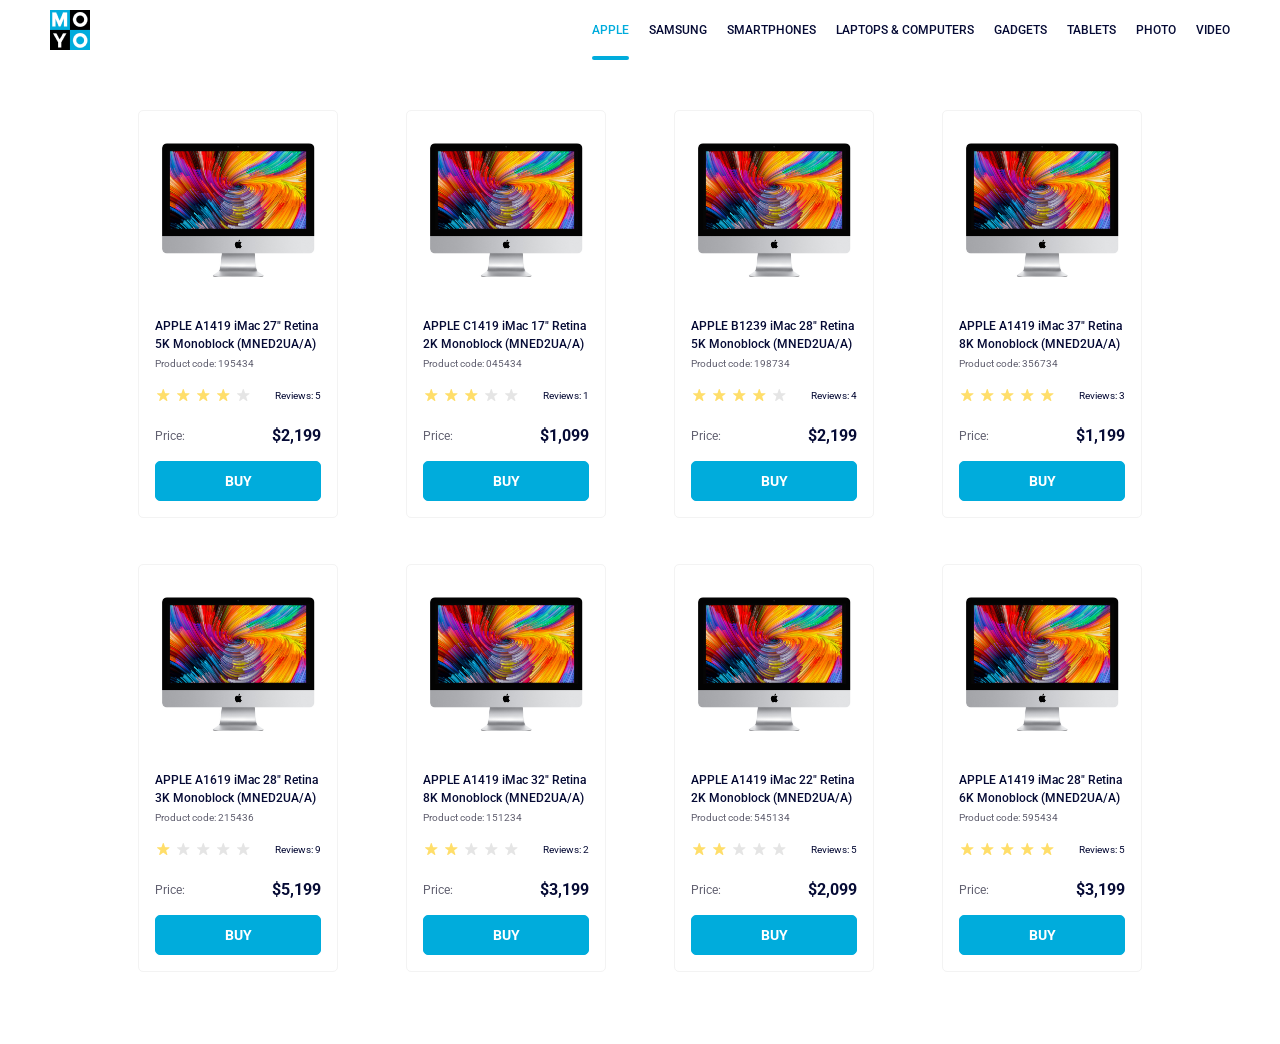
<file: index.html>
<!doctype html><html lang="en"><head><meta charset="utf-8"><meta name="viewport" content="width=device-width, initial-scale=1.0"><title>Catalog</title><link rel="preconnect" href="https://fonts.gstatic.com"><link href="https://fonts.googleapis.com/css2?family=Roboto:wght@400;500;700&display=swap" rel="stylesheet"><link rel="stylesheet" href="index.25ceb651.css"></head><body> <header class="site-header"> <a href="/moyo" class="site-header__logo"> <img src="logo.eddae0ff.png" alt="Moyo header logo"> </a> <nav class="main-nav"> <ul class="main-nav__list"> <li class="main-nav__item"> <a href="/apple" class="is-active main-nav__link"> Apple </a> </li> <li class="main-nav__item"> <a href="/samsung" class="main-nav__link"> Samsung </a> </li> <li class="main-nav__item"> <a href="/smartphones" class="main-nav__link"> Smartphones </a> </li> <li class="main-nav__item"> <a href="/laptops-and-computers" class="main-nav__link" data-qa="nav-hover"> Laptops & Computers </a> </li> <li class="main-nav__item"> <a href="/gadgets" class="main-nav__link"> Gadgets </a> </li> <li class="main-nav__item"> <a href="/tablets" class="main-nav__link"> Tablets </a> </li> <li class="main-nav__item"> <a href="/photo" class="main-nav__link"> Photo </a> </li> <li class="main-nav__item"> <a href="/video" class="main-nav__link"> Video </a> </li> </ul> </nav> </header> <main class="site-main"> <div class="product-card" data-qa="card"> <img src="imac.202c52ff.jpeg" alt="APPLE A1419 iMac 27 Retina 5K Monoblock (MNED2UA/A)" class="product-card__image"> <a href="#" class="product-card__title"> APPLE A1419 iMac 27" Retina 5K Monoblock (MNED2UA/A) </a> <p class="product-card__code">Product code: 195434</p> <div class="product-card__rating"> <div class="rating rating--4-stars"> <div class="rating__star"></div> <div class="rating__star"></div> <div class="rating__star"></div> <div class="rating__star"></div> <div class="rating__star"></div> </div> <p class="product-card__rating-reviews">Reviews: 5</p> </div> <div class="product-card__price"> <p class="product-card__price-label">Price:</p> <p class="product-card__price-value">$2,199</p> </div> <a href="#" class="product-card__buy" data-qa="card-hover"> Buy </a> </div> <div class="product-card"> <img src="imac.202c52ff.jpeg" alt="APPLE C1419 iMac 17 Retina 2K Monoblock (MNED2UA/A)" class="product-card__image"> <a href="#" class="product-card__title"> APPLE C1419 iMac 17" Retina 2K Monoblock (MNED2UA/A) </a> <p class="product-card__code">Product code: 045434</p> <div class="product-card__rating"> <div class="rating rating--3-stars"> <div class="rating__star"></div> <div class="rating__star"></div> <div class="rating__star"></div> <div class="rating__star"></div> <div class="rating__star"></div> </div> <p class="product-card__rating-reviews">Reviews: 1</p> </div> <div class="product-card__price"> <p class="product-card__price-label">Price:</p> <p class="product-card__price-value">$1,099</p> </div> <a href="#" class="product-card__buy"> Buy </a> </div> <div class="product-card"> <img src="imac.202c52ff.jpeg" alt="APPLE B1239 iMac 28 Retina 5K Monoblock (MNED2UA/A)" class="product-card__image"> <a href="#" class="product-card__title"> APPLE B1239 iMac 28" Retina 5K Monoblock (MNED2UA/A) </a> <p class="product-card__code">Product code: 198734</p> <div class="product-card__rating"> <div class="rating rating--4-stars"> <div class="rating__star"></div> <div class="rating__star"></div> <div class="rating__star"></div> <div class="rating__star"></div> <div class="rating__star"></div> </div> <p class="product-card__rating-reviews">Reviews: 4</p> </div> <div class="product-card__price"> <p class="product-card__price-label">Price:</p> <p class="product-card__price-value">$2,199</p> </div> <a href="#" class="product-card__buy"> Buy </a> </div> <div class="product-card"> <img src="imac.202c52ff.jpeg" alt="APPLE A1419 iMac 37 Retina 8K Monoblock (MNED2UA/A)" class="product-card__image"> <a href="#" class="product-card__title"> APPLE A1419 iMac 37" Retina 8K Monoblock (MNED2UA/A) </a> <p class="product-card__code">Product code: 356734</p> <div class="product-card__rating"> <div class="rating rating--5-stars"> <div class="rating__star"></div> <div class="rating__star"></div> <div class="rating__star"></div> <div class="rating__star"></div> <div class="rating__star"></div> </div> <p class="product-card__rating-reviews">Reviews: 3</p> </div> <div class="product-card__price"> <p class="product-card__price-label">Price:</p> <p class="product-card__price-value">$1,199</p> </div> <a href="#" class="product-card__buy"> Buy </a> </div> <div class="product-card"> <img src="imac.202c52ff.jpeg" alt="APPLE A1619 iMac 27 Retina 5K Monoblock (MNED2UA/A)" class="product-card__image"> <a href="#" class="product-card__title"> APPLE A1619 iMac 28" Retina 3K Monoblock (MNED2UA/A) </a> <p class="product-card__code">Product code: 215436</p> <div class="product-card__rating"> <div class="rating rating--1-stars"> <div class="rating__star"></div> <div class="rating__star"></div> <div class="rating__star"></div> <div class="rating__star"></div> <div class="rating__star"></div> </div> <p class="product-card__rating-reviews">Reviews: 9</p> </div> <div class="product-card__price"> <p class="product-card__price-label">Price:</p> <p class="product-card__price-value">$5,199</p> </div> <a href="#" class="product-card__buy"> Buy </a> </div> <div class="product-card"> <img src="imac.202c52ff.jpeg" alt="APPLE A1419 iMac 27 Retina 5K Monoblock (MNED2UA/A)" class="product-card__image"> <a href="#" class="product-card__title"> APPLE A1419 iMac 32" Retina 8K Monoblock (MNED2UA/A) </a> <p class="product-card__code">Product code: 151234</p> <div class="product-card__rating"> <div class="rating rating--2-stars"> <div class="rating__star"></div> <div class="rating__star"></div> <div class="rating__star"></div> <div class="rating__star"></div> <div class="rating__star"></div> </div> <p class="product-card__rating-reviews">Reviews: 2</p> </div> <div class="product-card__price"> <p class="product-card__price-label">Price:</p> <p class="product-card__price-value">$3,199</p> </div> <a href="#" class="product-card__buy"> Buy </a> </div> <div class="product-card"> <img src="imac.202c52ff.jpeg" alt="APPLE A1419 iMac 22 Retina 2K Monoblock (MNED2UA/A)" class="product-card__image"> <a href="#" class="product-card__title"> APPLE A1419 iMac 22" Retina 2K Monoblock (MNED2UA/A) </a> <p class="product-card__code">Product code: 545134</p> <div class="product-card__rating"> <div class="rating rating--2-stars"> <div class="rating__star"></div> <div class="rating__star"></div> <div class="rating__star"></div> <div class="rating__star"></div> <div class="rating__star"></div> </div> <p class="product-card__rating-reviews">Reviews: 5</p> </div> <div class="product-card__price"> <p class="product-card__price-label">Price:</p> <p class="product-card__price-value">$2,099</p> </div> <a href="#" class="product-card__buy"> Buy </a> </div> <div class="product-card"> <img src="imac.202c52ff.jpeg" alt="APPLE A1419 iMac 28 Retina 6K Monoblock (MNED2UA/A)" class="product-card__image"> <a href="#" class="product-card__title"> APPLE A1419 iMac 28" Retina 6K Monoblock (MNED2UA/A) </a> <p class="product-card__code">Product code: 595434</p> <div class="product-card__rating"> <div class="rating rating--5-stars"> <div class="rating__star"></div> <div class="rating__star"></div> <div class="rating__star"></div> <div class="rating__star"></div> <div class="rating__star"></div> </div> <p class="product-card__rating-reviews">Reviews: 5</p> </div> <div class="product-card__price"> <p class="product-card__price-label">Price:</p> <p class="product-card__price-value">$3,199</p> </div> <a href="#" class="product-card__buy"> Buy </a> </div> </main> </body></html>
</file>
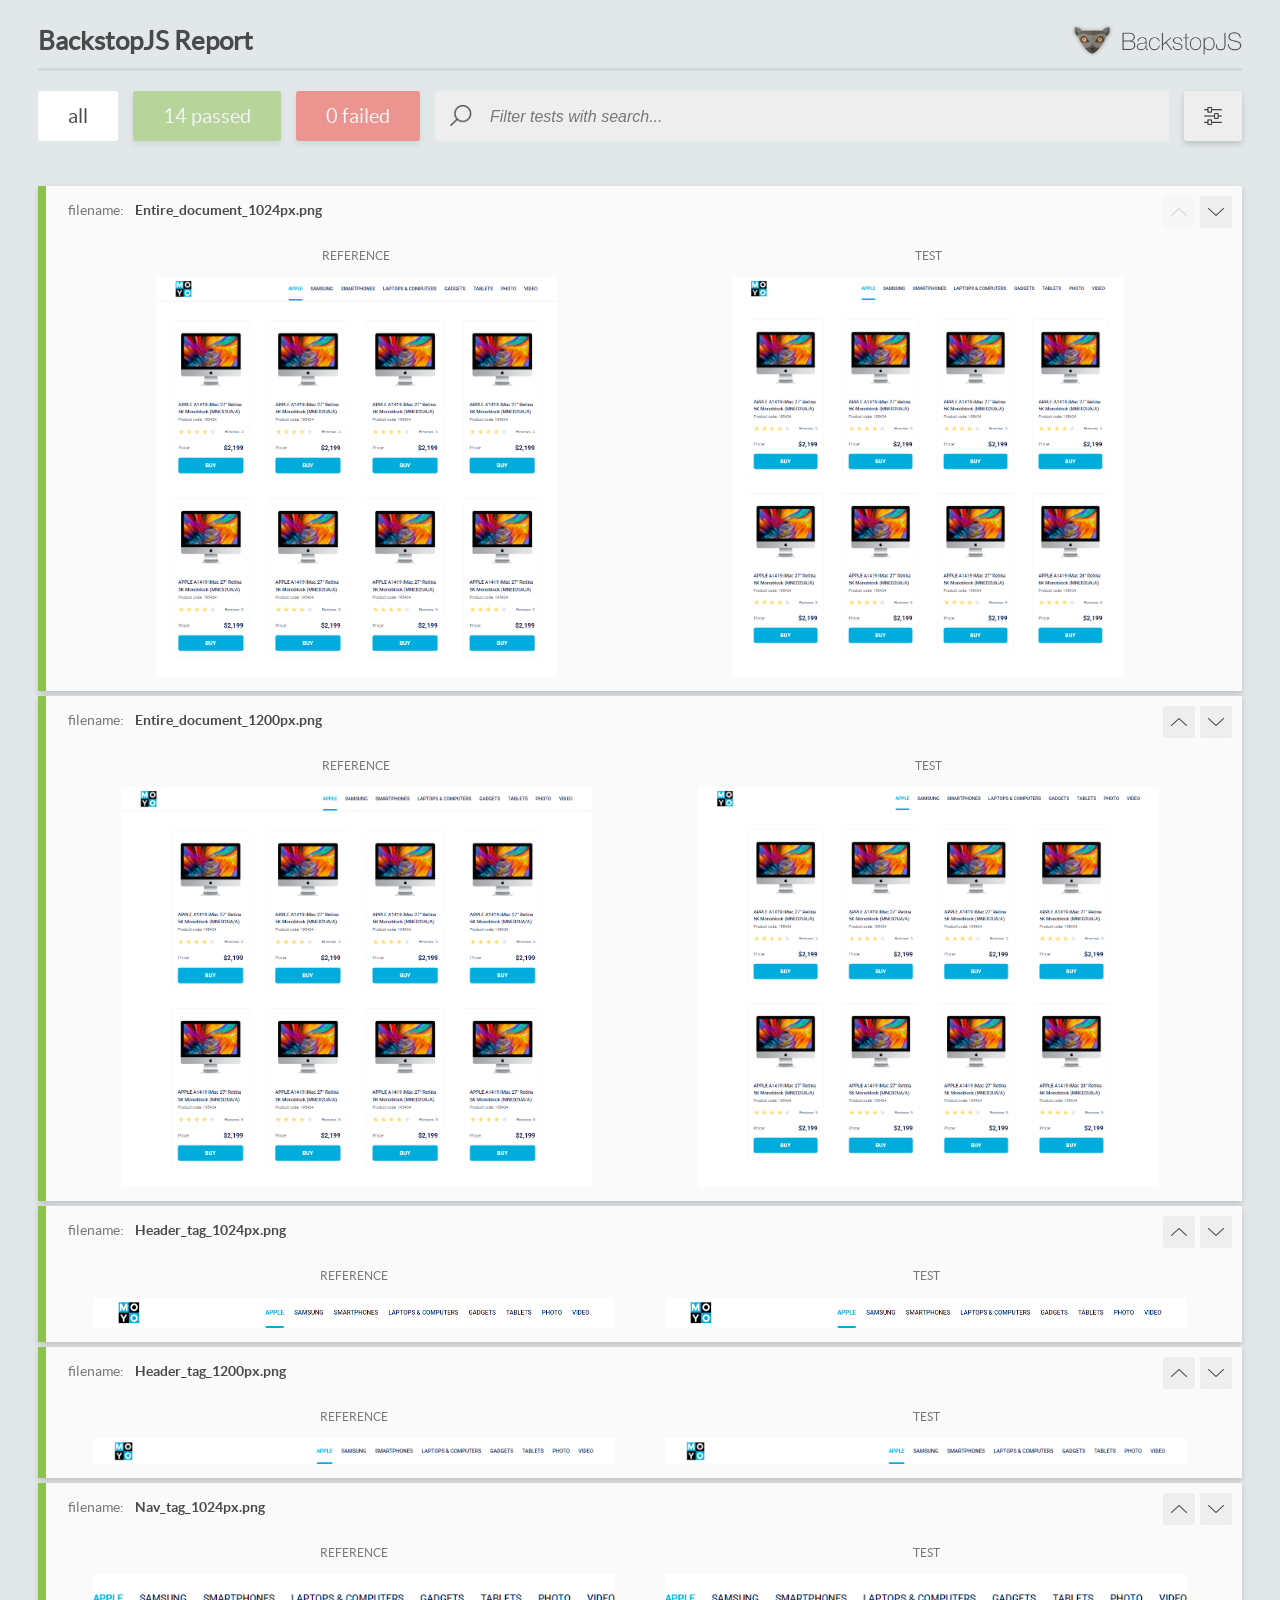
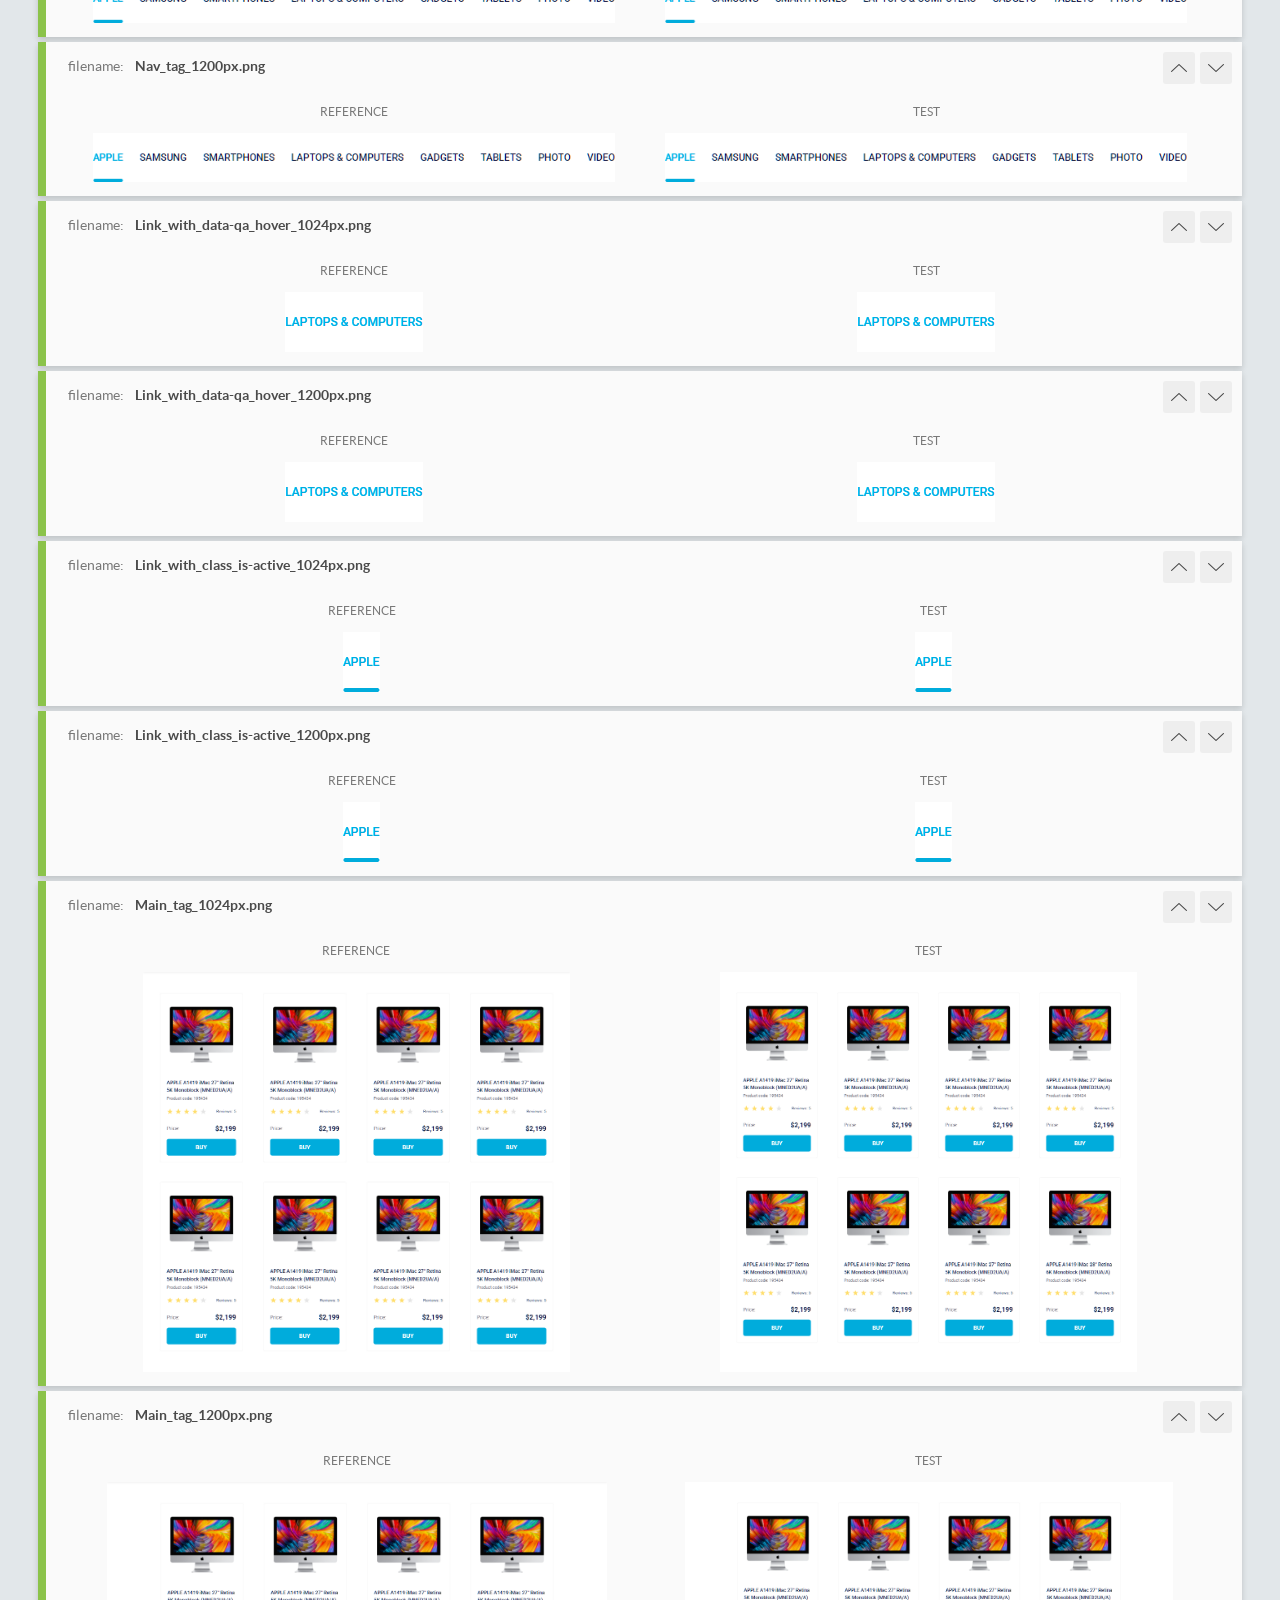
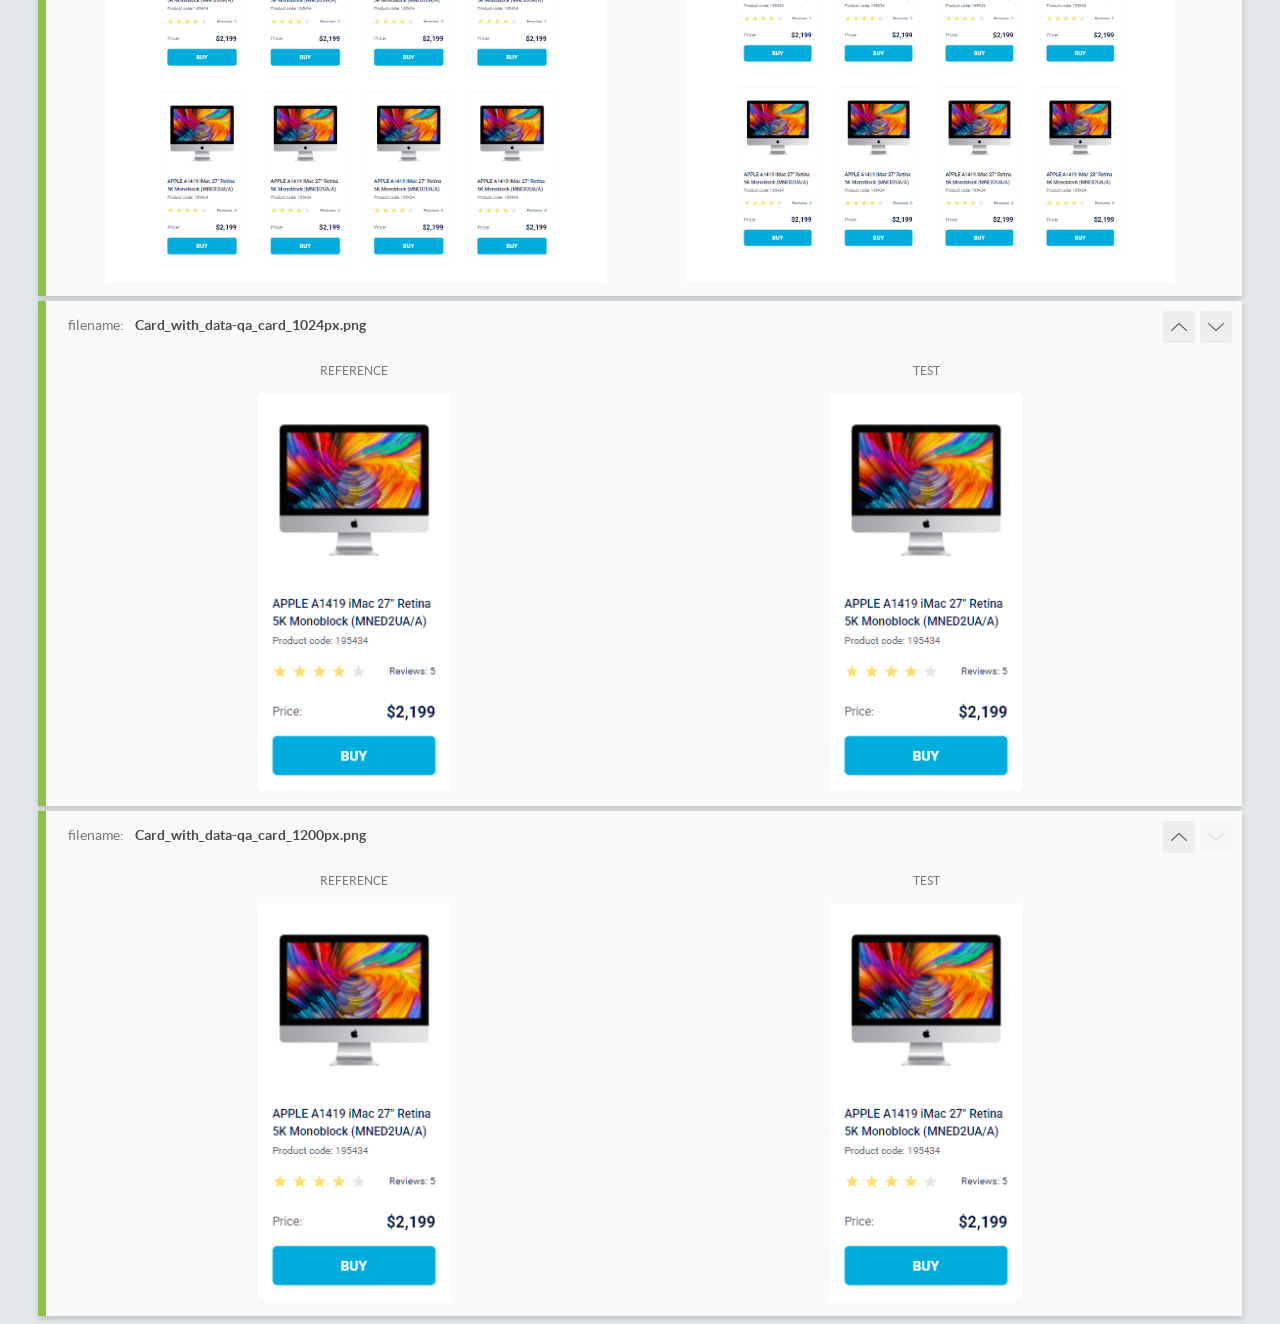
<file: report/html_report/index.html>
<!DOCTYPE html>
<html>
  <head>
    <meta charset="utf-8">
    <!-- Disable Cache -->
    <meta http-equiv="Cache-Control" content="no-cache, no-store, must-revalidate">
    <meta http-equiv="Pragma" content="no-cache">
    <meta http-equiv="Expires" content="0">

    <title>BackstopJS Report</title>

    <style>
      @font-face {
          font-family: 'latoregular';
          src: url('./assets/fonts/lato-regular-webfont.woff2') format('woff2'),
              url('./assets/fonts/lato-regular-webfont.woff') format('woff');
          font-weight: 400;
          font-style: normal;
      }
      @font-face {
          font-family: 'latobold';
          src: url('./assets/fonts/lato-bold-webfont.woff2') format('woff2'),
              url('./assets/fonts/lato-bold-webfont.woff') format('woff');
          font-weight: 700;
          font-style: normal;
      }

      .ReactModal__Body--open {
          overflow: hidden;
      }
      .ReactModal__Body--open .header {
        display: none;
      }

    </style>
  </head>
  <body style="background-color: #E2E7EA">
    <div id="root">

    </div>
    <script>
      function report (report) { // eslint-disable-line no-unused-vars
        window.tests = report;
      }
    </script>
    <script src="config.js"></script>
    <script src="index_bundle.js"></script>
  </body>
</html>
</file>
<file: index.25ceb651.css>
body{margin:0;font-family:Roboto,sans-serif}.site-main{box-sizing:border-box;grid-template-columns:repeat(1,1fr);justify-items:center;gap:46px 48px;margin:0;padding:50px 40px 72px;display:grid}@media (width>=488px){.site-main{grid-template-columns:repeat(2,1fr)}}@media (width>=768px){.site-main{grid-template-columns:repeat(3,1fr)}}@media (width>=1024px){.site-main{grid-template-columns:repeat(4,1fr)}}@media (width>=1200px){.site-main{padding:50px 128px 72px}}.site-header{flex-direction:row;justify-content:space-between;align-items:center;width:100%;margin:0;font-size:12px;font-weight:500;display:flex}.site-header__logo{width:40px;height:40px;margin-left:50px;display:inline-block}.site-header .main-nav{margin-right:50px}.site-header .main-nav__list{flex-direction:row;margin:0;padding:0;list-style:none;display:flex}.site-header .main-nav__item{text-transform:uppercase;height:100%;display:flex}.site-header .main-nav__item:not(:last-child){margin-right:20px}.site-header .main-nav__link{color:#060b35;align-items:center;height:60px;padding:0;text-decoration:none;transition:color .3s;display:flex;position:relative}.site-header .main-nav__link:hover,.site-header .main-nav__link.is-active{color:#00acdc}.site-header .main-nav__link.is-active:after{content:"";background-color:#00acdc;border-radius:8px;height:4px;position:absolute;bottom:0;left:0;right:0}.product-card{box-sizing:border-box;border:1px solid #f3f3f3;border-radius:5px;flex-direction:column;width:200px;margin:0;padding:32px 16px 16px;transition:transform .3s;display:flex}.product-card:hover{color:#34568b;transform:scale(1.2)}.product-card__image{width:160px;height:134px;margin:0 auto 40px;display:block}.product-card__title{color:#060b35;margin:0 0 4px;font-size:12px;font-weight:500;line-height:18px;text-decoration:none}.product-card__title:hover{color:#34568b}.product-card__code{color:#616070;margin:0 0 16px;font-size:10px;font-weight:400;line-height:14px}.product-card__rating{justify-content:space-between;align-items:center;margin-bottom:24px;display:flex}.product-card__rating-reviews{letter-spacing:0%;color:#060b35;margin:0;font-size:10px;font-weight:400}.product-card__price{justify-content:space-between;align-items:center;margin-bottom:16px;display:flex}.product-card__price-label{letter-spacing:0%;color:#616070;margin:0;font-size:12px;font-weight:400;line-height:18px}.product-card__price-value{letter-spacing:0%;color:#060b35;margin:0;font-size:16px;font-weight:700;line-height:18px}.product-card__buy{box-sizing:border-box;letter-spacing:0%;text-transform:uppercase;text-align:center;color:#fff;background-color:#00acdc;border:1px solid #00acdc;border-radius:5px;justify-content:center;align-items:center;height:40px;font-size:14px;font-weight:700;line-height:16px;text-decoration:none;display:flex}.product-card__buy:hover{color:#00acdc;background-color:#fff}.rating{flex-direction:row;display:flex}.rating:last-child{margin-bottom:0}.rating__star{background-image:url(star.822d561e.svg);background-position:50%;background-repeat:no-repeat;width:16px;height:16px;margin-right:4px}.rating__star:last-child{margin-right:0}.rating--1-stars .rating__star:nth-child(-n+1),.rating--2-stars .rating__star:nth-child(-n+2),.rating--3-stars .rating__star:nth-child(-n+3),.rating--4-stars .rating__star:nth-child(-n+4),.rating--5-stars .rating__star:nth-child(-n+5){background-image:url(star-active.edda4c43.svg)}
/*# sourceMappingURL=index.25ceb651.css.map */
</file>
